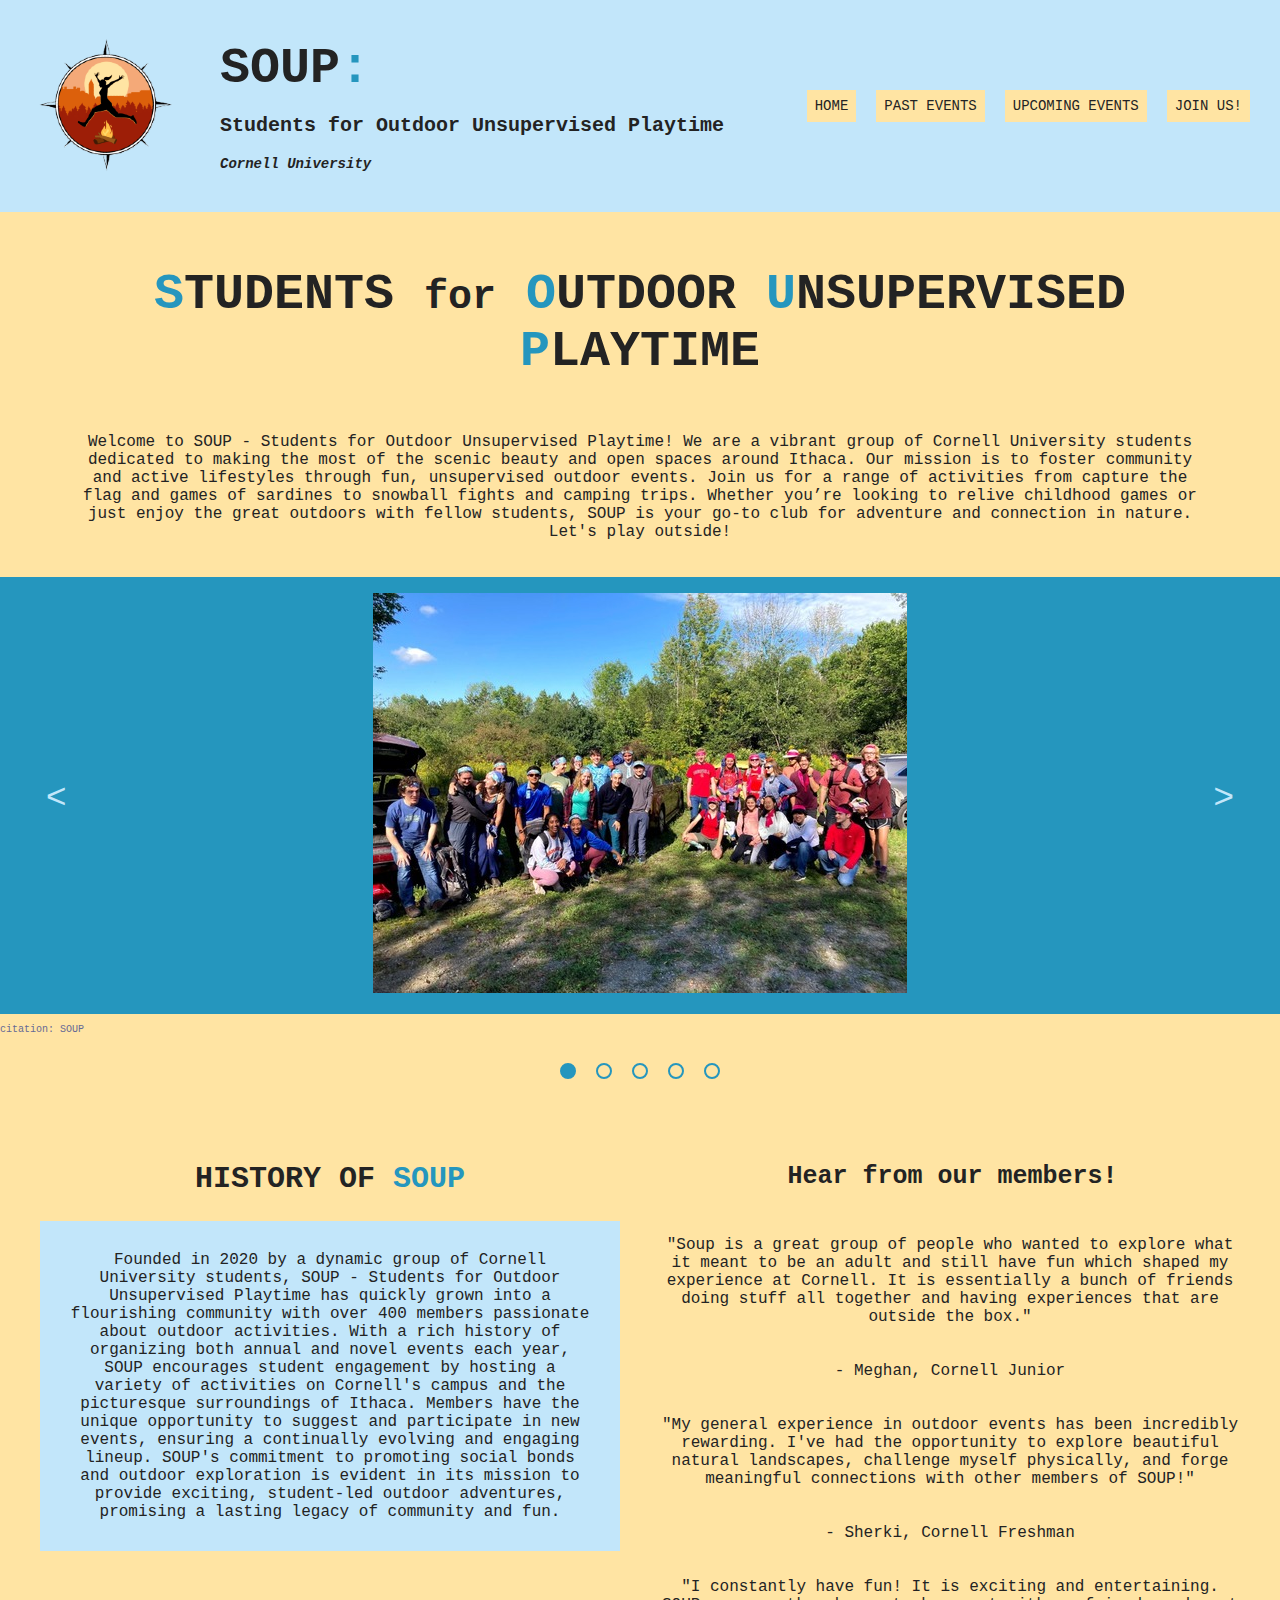
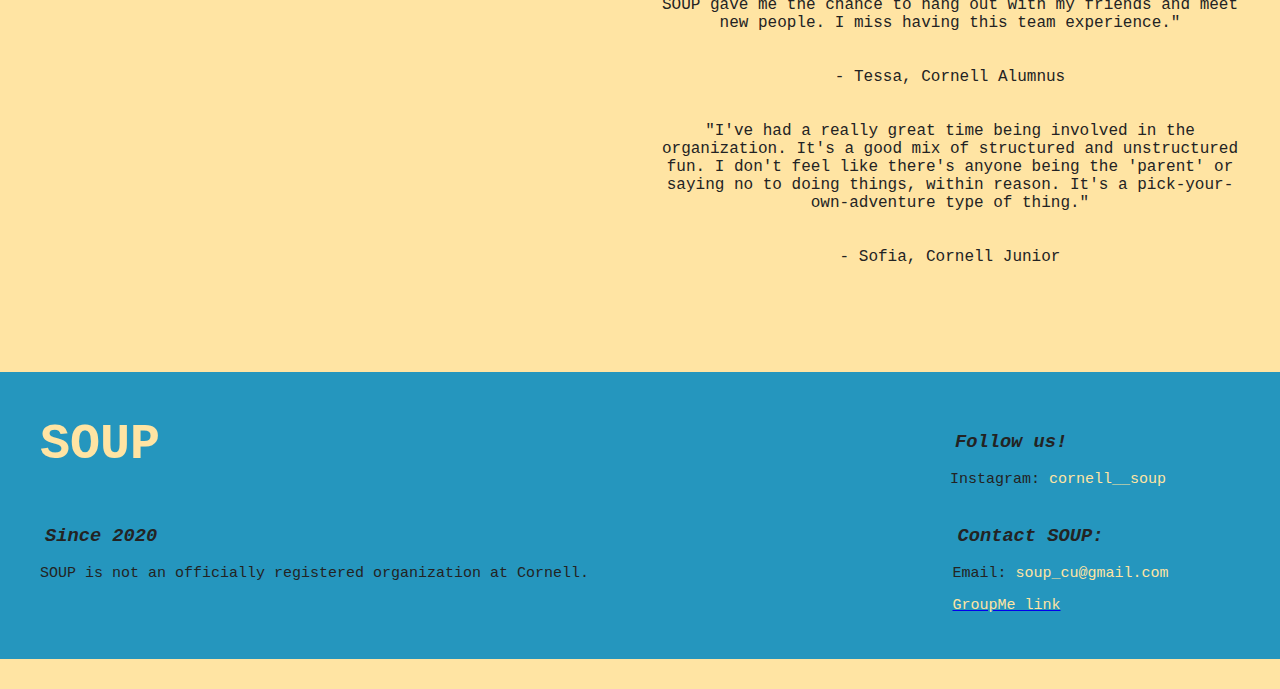
<file: index.html>
<!DOCTYPE html>
<html lang="en">

<head>
    <meta charset="UTF-8">
    <title> Home - SOUP </title>
    <link rel="stylesheet" type="text/css" href="styles/site.css">
</head>

<body>
    <header>
        <div class = "header">
            <div class = "logo-title">
                <picture class = "logo">
                    <!-- Source: client provided -->
                    <img src="images/logo-transparent.png" alt= "">
                </picture>

                <div class= "title">
                    <h1> SOUP<span class = "bold">:</span> </h1>
                    <h2> Students for Outdoor Unsupervised Playtime </h2>
                    <h4> Cornell University </h4>
                </div>
            </div>

            <div class = "hamburger-all">
                <!-- Source: https://www.toptal.com/designers/htmlarrows/symbols/ -->
                <button id = "hamburger" class = "hamburger-button"> &#9776;
                </button>
            </div>

            <nav id = "menu">
                <div class = "nav-buttons">
                    <a href = "index.html"> Home </a>
                    <a href = "past-events.html"> Past Events </a>
                    <a href = "upcoming-events.html"> Upcoming Events </a>
                    <a href = "join-us.html"> Join Us! </a>
                </div>
            </nav>
        </div>

        <div class = "drop-down" id = "drop-down">
            <ul>
                <li> <a href = "index.html"> Home </a> </li>
                <li> <a href = "past-events.html"> Past Events </a> </li>
                <li> <a href = "upcoming-events.html"> Upcoming Events </a> </li>
                <li> <a href = "join-us.html"> Join Us! </a> </li>
            </ul>
        </div>

    </header>

    <main>
        <div class = "welcome">
            <h1> <span class = "bold">S</span>tudents <span class = "lower">for</span> <span class = "bold">O</span>utdoor <span class = "bold">U</span>nsupervised <span class = "bold">P</span>laytime </h1>
        </div>

        <p class = "intro-blurb"> Welcome to SOUP - Students for Outdoor Unsupervised Playtime! We are a vibrant group of Cornell University students dedicated to making the most of the scenic beauty and open spaces around Ithaca. Our mission is to foster community and active lifestyles through fun, unsupervised outdoor events. Join us for a range of activities from capture the flag and games of sardines to snowball fights and camping trips. Whether you’re looking to relive childhood games or just enjoy the great outdoors with fellow students, SOUP is your go-to club for adventure and connection in nature. Let's play outside! <p>

        <div class = "carousel">

            <div class = "prev">
                <button id = "button-l" class = "button-l "> &lt; </button>
            </div>

            <div class = "slides" id = "slides">
                <div class = "slide" id = "s1">
                    <figure>
                        <!-- Source: client provided -->
                        <img src="images/ctf4.jpg" alt= " ADD ">
                    </figure>
                </div>

                <div class = "slide" id = "s2">
                    <figure>
                        <!-- Source: client provided -->
                        <img src="images/ctf5.jpg" alt= " ADD ">
                    </figure>
                </div>

                <div class = "slide" id = "s3">
                    <figure>
                        <!-- Source: client provided -->
                        <img src="images/camping1.jpg" alt= " ADD ">
                    </figure>
                </div>

                <div class = "slide" id = "s4">
                    <figure>
                        <!-- Source: client provided -->
                        <img src="images/snow1.jpg" alt= " ADD ">
                    </figure>
                </div>

                <div class = "slide" id = "s5">
                    <figure>
                        <!-- Source: client provided -->
                        <img src="images/leaf-pile6.jpg" alt= " ADD ">
                    </figure>
                </div>
            </div>

            <div class = "next">
                <button id = "button-r" class = "button-r"> > </button>
            </div>

        </div>

        <p class="citation">citation: SOUP</p>

        <div class = "dots">
            <button class = "dot-button" id = "d1">  </button>
            <button class = "dot-button" id = "d2">  </button>
            <button class = "dot-button" id = "d3">  </button>
            <button class = "dot-button" id = "d4"> </button>
            <button class = "dot-button" id = "d5">  </button>
        </div>

        <div class = "hist-quotes">
            <div class = "history">
                <h2> HISTORY OF <span class = "bold">SOUP</span> </h2>

                <p>Founded in 2020 by a dynamic group of Cornell University students, SOUP - Students for Outdoor Unsupervised Playtime has quickly grown into a flourishing community with over 400 members passionate about outdoor activities. With a rich history of organizing both annual and novel events each year, SOUP encourages student engagement by hosting a variety of activities on Cornell's campus and the picturesque surroundings of Ithaca. Members have the unique opportunity to suggest and participate in new events, ensuring a continually evolving and engaging lineup. SOUP's commitment to promoting social bonds and outdoor exploration is evident in its mission to provide exciting, student-led outdoor adventures, promising a lasting legacy of community and fun.</p>
            </div>

            <div class = "quotes">
                <h3> Hear from our members! </h3>
                <p> "Soup is a great group of people who wanted to explore what it meant to be an adult and still have fun which shaped my experience at Cornell. It is essentially a bunch of friends doing stuff all together and having experiences that are outside the box."</p>
                <p> - Meghan, Cornell Junior </p>

                <p> "My general experience in outdoor events has been incredibly rewarding. I've had the opportunity to explore beautiful natural landscapes, challenge myself physically, and forge meaningful connections with other members of SOUP!"</p>
                <p> - Sherki, Cornell Freshman</p>

                <p> "I constantly have fun! It is exciting and entertaining. SOUP  gave me the chance to hang out with my friends and meet new people. I miss having this team experience."</p>
                <P> - Tessa, Cornell Alumnus </p>

                <p> "I've had a really great time being involved in the organization. It's a good mix of structured and unstructured fun. I don't feel like there's anyone being the 'parent' or saying no to doing things, within reason. It's a pick-your-own-adventure type of thing."</P>
                    <P> - Sofia, Cornell Junior </p>
            </div>
        </div>
    </main>


    <footer>
        <div class = "footer-flex">
            <div class = "footer-title">
                <h1> SOUP </h1>
            </div>

            <div class = "footer-contact">
                <h3> Follow us! </h3>
                <p> Instagram: <span class = "insta"> cornell__soup </Span> </p>
            </div>
        </div>

        <div class = "footer-text">
            <div class = "since">
                <h3> Since 2020</h3>

                <p> SOUP is not an officially registered organization at Cornell.</p>
            </div>

            <div class = "contact">
                <h3> Contact SOUP: </h3>
                <p> Email: <span class = "insta">soup_cu@gmail.com</Span> </p>
                <p> <a href="https://web.groupme.com/join_group/76748584/IpJpxdYO"> <span class = "insta"> GroupMe link </span> </a> </p>
            </div>
        </div>

    </footer>

    <script src="scripts/jquery-3.7.1.js"></script>
    <script src="scripts/carousel.js"></script>
    <script src="scripts/hamburger.js"></script>

</body>
</file>
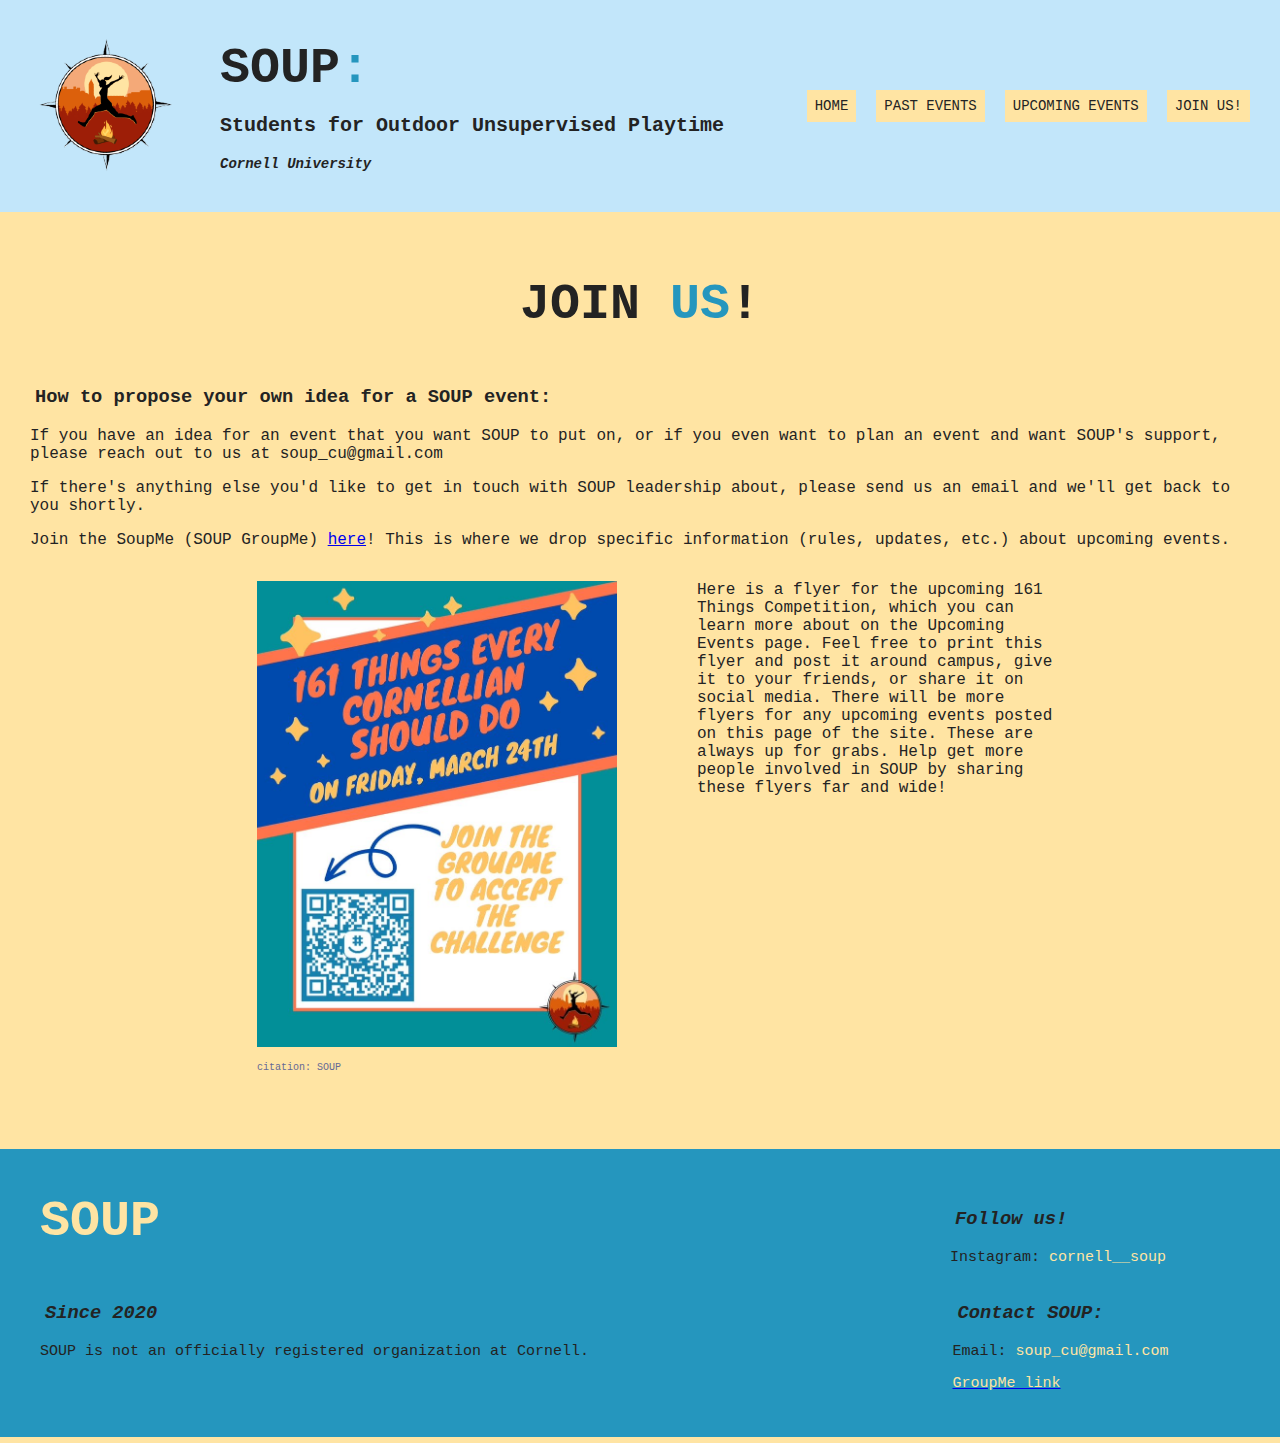
<file: join-us.html>
<!DOCTYPE html>
<html lang="en">

<head>
    <meta charset="UTF-8">
    <title> Join Us! - SOUP </title>
    <link rel="stylesheet" type="text/css" href="styles/site.css">
</head>

<body>
    <header>
        <div class = "header">
            <div class = "logo-title">
                <picture class = "logo">
                    <!-- Source: client provided -->
                    <img src="images/logo-transparent.png" alt= "">
                </picture>

                <div class= "title">
                    <h1> SOUP<span class = "bold">:</span> </h1>
                    <h2> Students for Outdoor Unsupervised Playtime </h2>
                    <h4> Cornell University </h4>
                </div>
            </div>

            <div class = "hamburger-all">
                <!-- Source: https://www.toptal.com/designers/htmlarrows/symbols/ -->
                <button id = "hamburger" class = "hamburger-button"> &#9776;
                </button>
            </div>

            <nav id = "menu">
                <div class = "nav-buttons">
                    <a href = "index.html"> Home </a>
                    <a href = "past-events.html"> Past Events </a>
                    <a href = "upcoming-events.html"> Upcoming Events </a>
                    <a href = "join-us.html"> Join Us! </a>
                </div>
            </nav>
        </div>

        <div class = "drop-down" id = "drop-down">
            <ul>
                <li> <a href = "index.html"> Home </a> </li>
                <li> <a href = "past-events.html"> Past Events </a> </li>
                <li> <a href = "upcoming-events.html"> Upcoming Events </a> </li>
                <li> <a href = "join-us.html"> Join Us! </a> </li>
            </ul>
        </div>

    </header>

    <main class = "join-us-all">
        <div class="join-us-title">
            <h1>Join <span class = "bold">Us</span>!</h1>
        </div>

        <div class="propose-idea">
            <h3>How to propose your own idea for a SOUP event: </h3>

            <p>If you have an idea for an event that you want SOUP to put on, or if you even want to plan an event and want SOUP's support, please reach out to us at <span id='email'>soup_cu@gmail.com</span></p>
            <p>If there's anything else you'd like to get in touch with SOUP leadership about, please send us an email and we'll get back to you shortly.</p>
        </div>

    <p>Join the SoupMe (SOUP GroupMe) <a href="https://web.groupme.com/join_group/76748584/IpJpxdYO">here</a>!  This is where we drop specific information (rules, updates, etc.) about upcoming events.</p>


        <div class="flyer">
            <figure>
                <img src="images/161-things-flyer.jpg" alt="A flyer announcing information about the 161 Things Competition">
                <p class="citation">citation: SOUP</p>
            </figure>

            <p>Here is a flyer for the upcoming 161 Things Competition, which you can learn more about on the Upcoming Events page.  Feel free to print this flyer and post it around campus, give it to your friends, or share it on social media.  There will be more flyers for any upcoming events posted on this page of the site.  These are always up for grabs.  Help get more people involved in SOUP by sharing these flyers far and wide!</p>
        </div>
    </main>

    <footer>
        <div class = "footer-flex">
            <div class = "footer-title">
                <h1> SOUP </h1>
            </div>

            <div class = "footer-contact">
                <h3> Follow us! </h3>
                <p> Instagram: <span class = "insta"> cornell__soup </Span> </p>
            </div>
        </div>

        <div class = "footer-text">
            <div class = "since">
                <h3> Since 2020</h3>

                <p> SOUP is not an officially registered organization at Cornell.</p>
            </div>

            <div class = "contact">
                <h3> Contact SOUP: </h3>
                <p> Email: <span class = "insta">soup_cu@gmail.com</Span> </p>
                <p> <a href="https://web.groupme.com/join_group/76748584/IpJpxdYO"> <span class = "insta"> GroupMe link </span> </a> </p>
            </div>
        </div>

    </footer>

    <script src="scripts/jquery-3.7.1.js"></script>
    <script src="scripts/hamburger.js"></script>

</body>
</html>
</file>
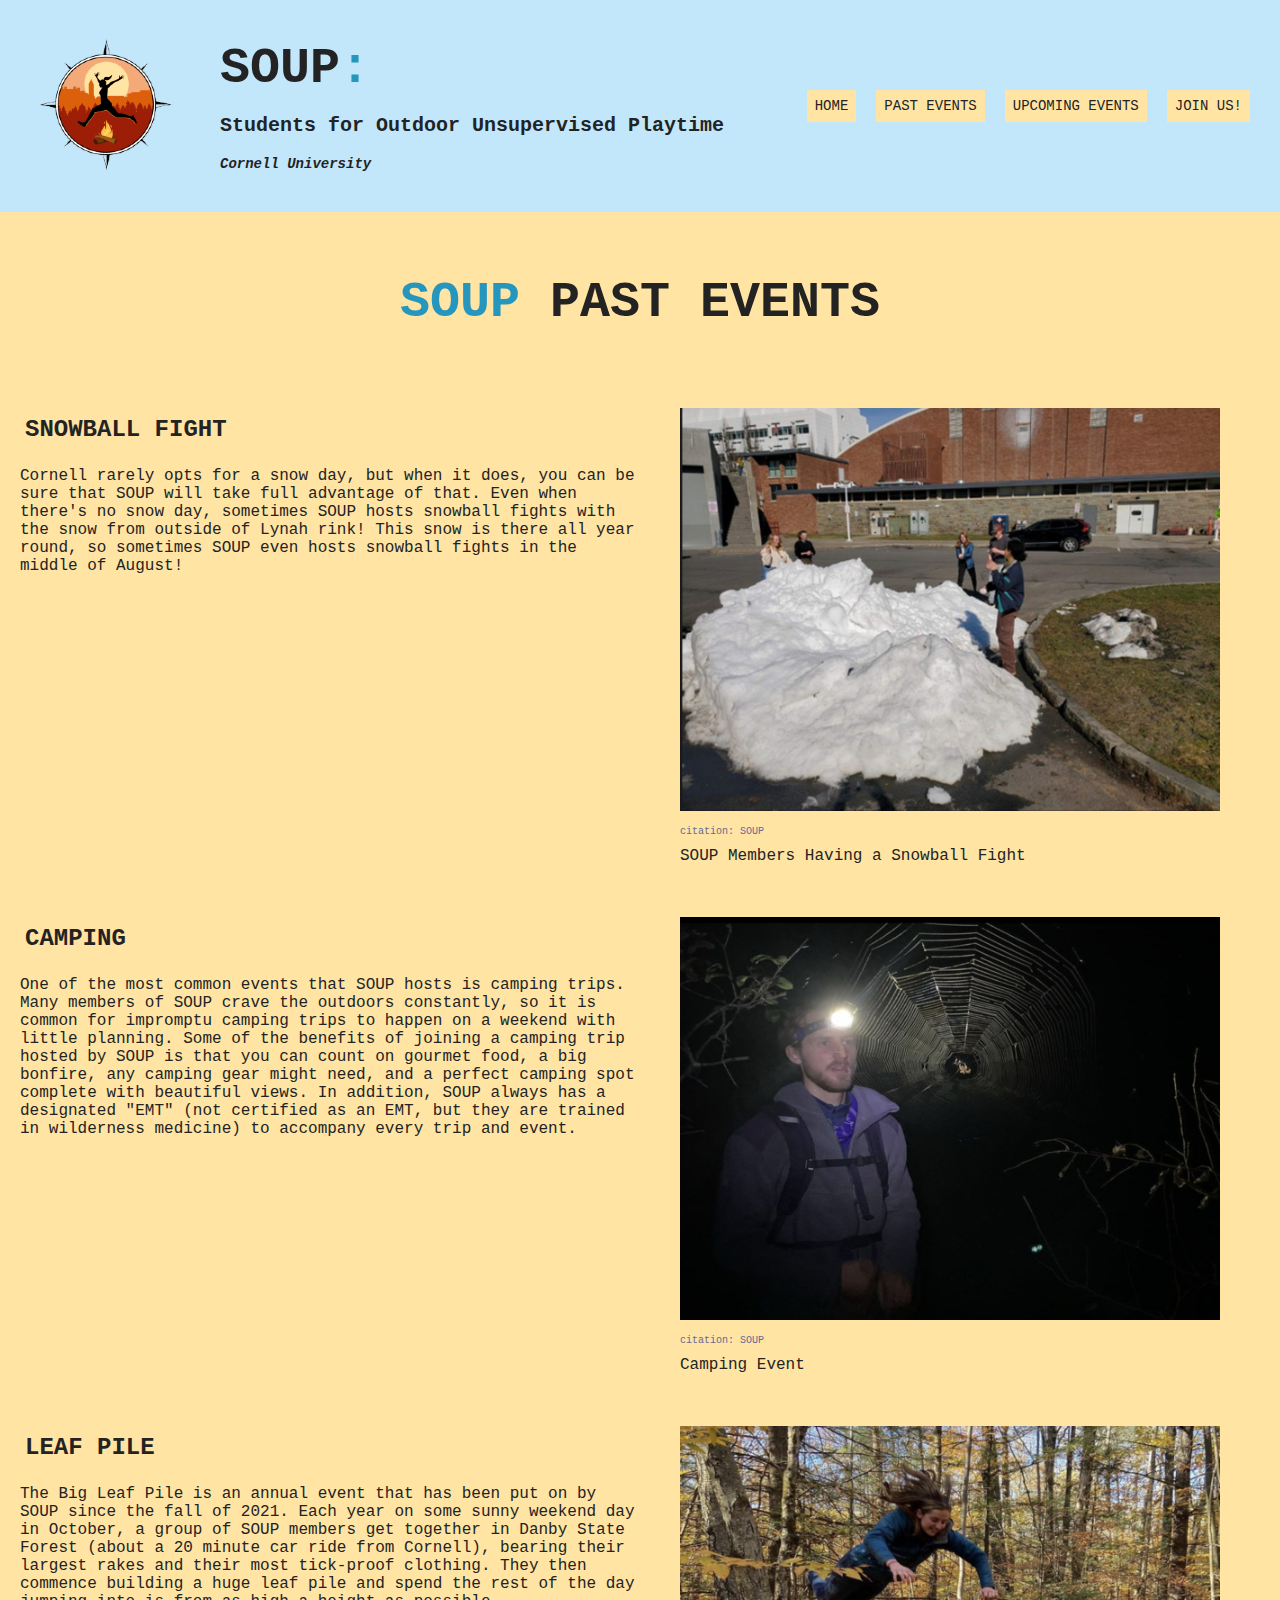
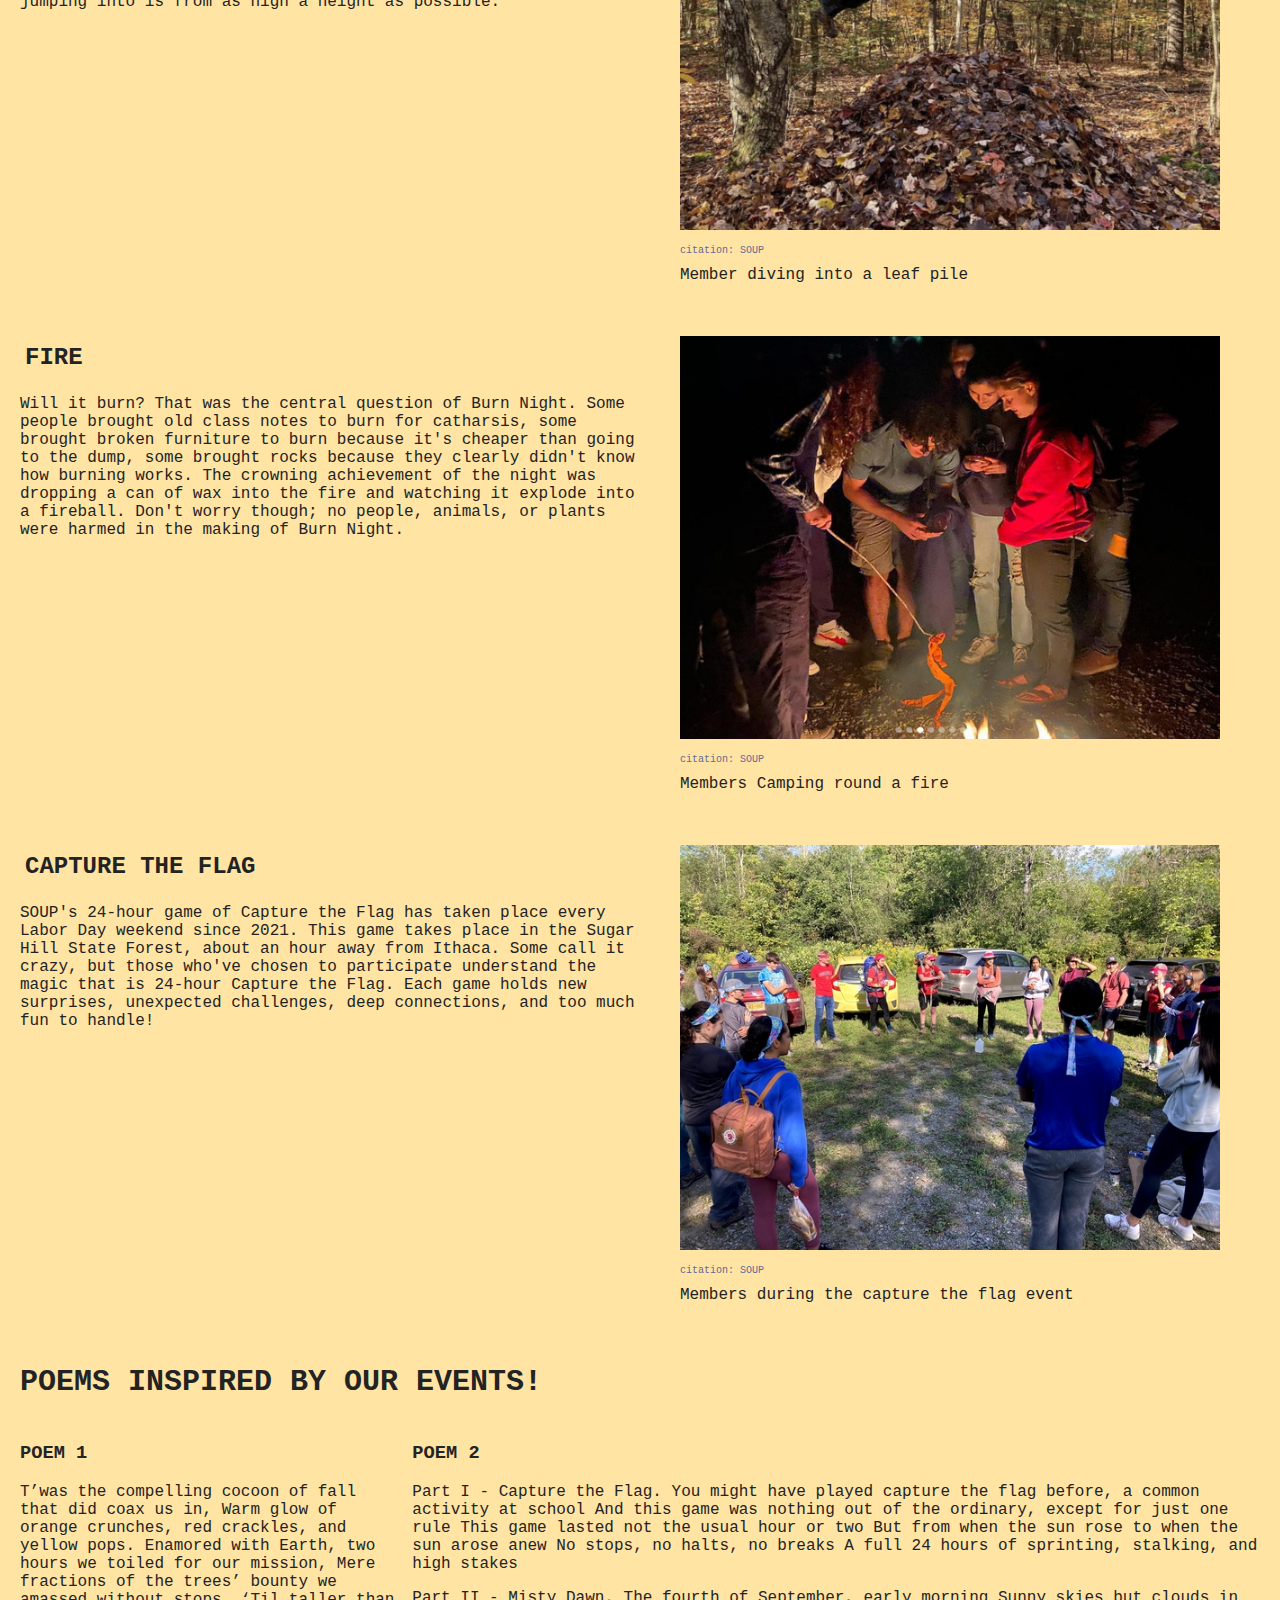
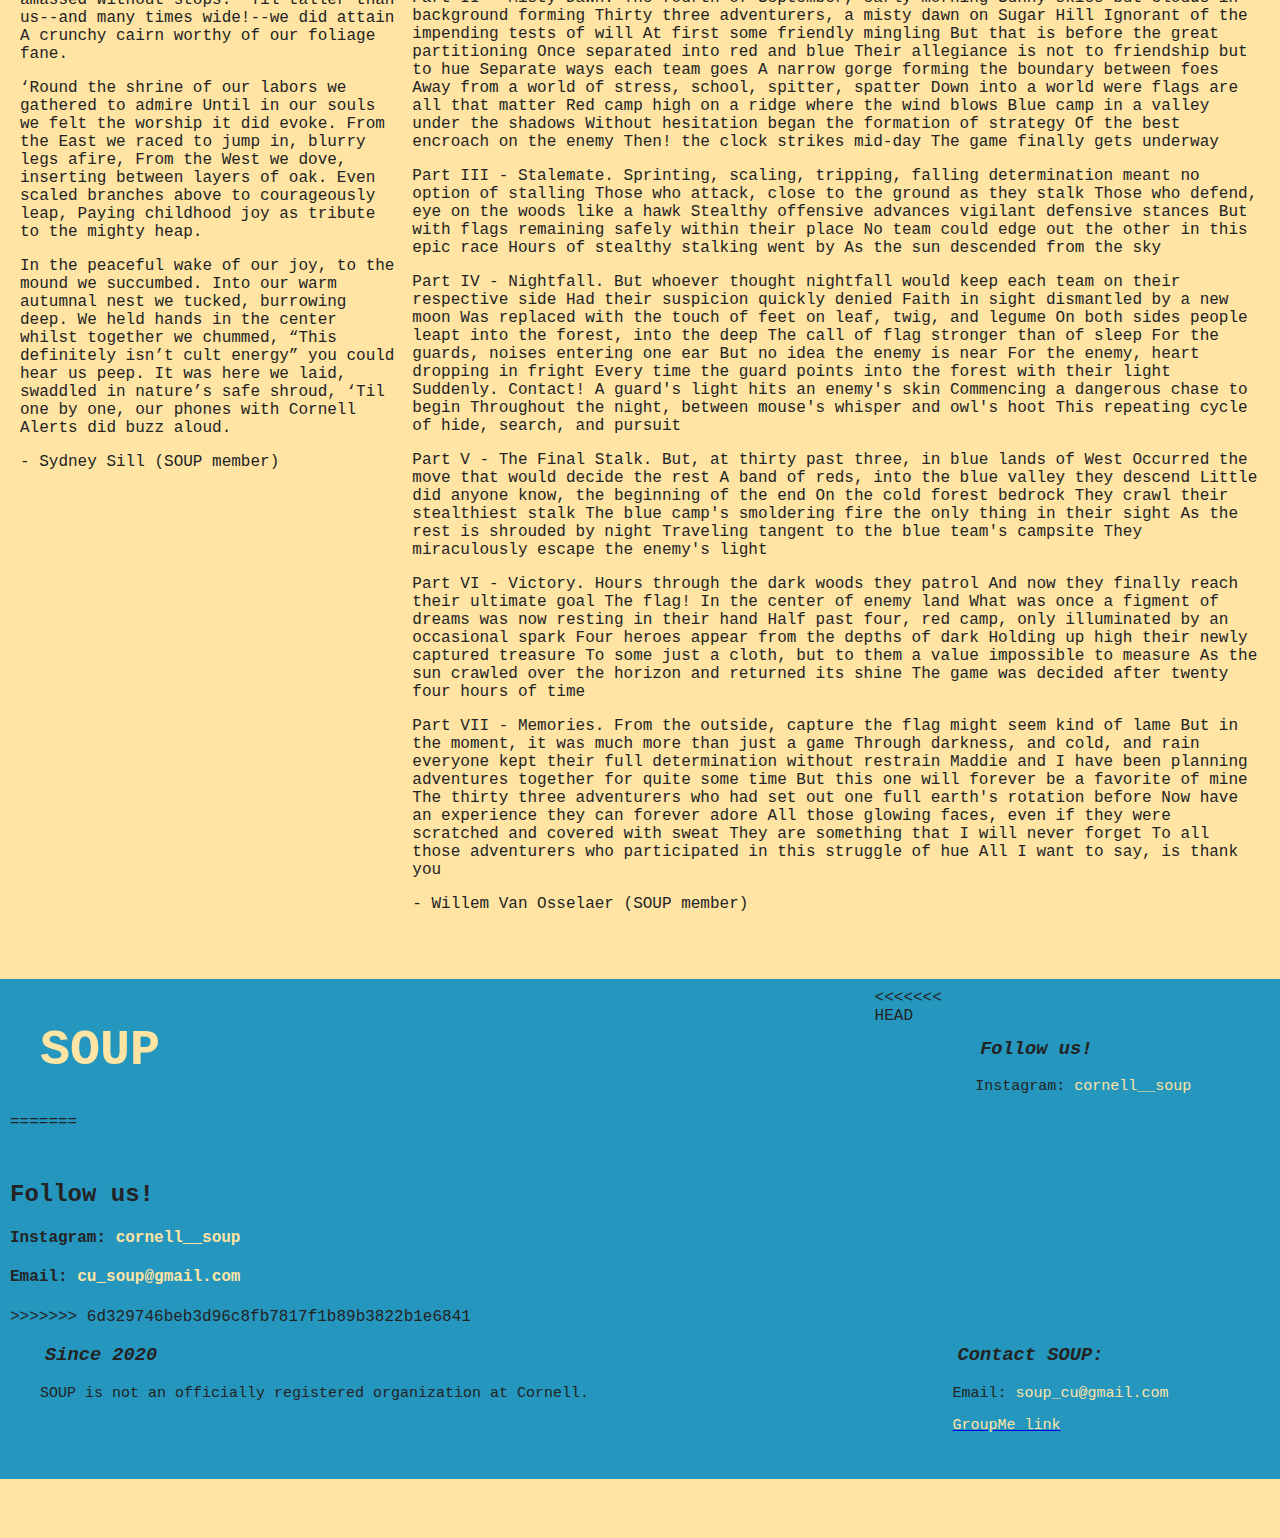
<file: past-events.html>
<!DOCTYPE html>
<html lang="en">

<head>
  <meta charset="UTF-8">
  <title>Past Events - SOUP</title>

  <link rel="stylesheet" type="text/css" href="styles/site.css">
</head>

<body>
  <header>
    <div class = "header">
        <div class = "logo-title">
            <picture class = "logo">
                <!-- Source: client provided -->
                <img src="images/logo-transparent.png" alt= "">
            </picture>

            <div class= "title">
                <h1> SOUP<span class = "bold">:</span> </h1>
                <h2> Students for Outdoor Unsupervised Playtime </h2>
                <h4> Cornell University </h4>
            </div>
        </div>

        <div class = "hamburger-all">
            <!-- Source: https://www.toptal.com/designers/htmlarrows/symbols/ -->
            <button id = "hamburger" class = "hamburger-button"> &#9776;
            </button>
        </div>

        <nav id = "menu">
            <div class = "nav-buttons">
                <a href = "index.html"> Home </a>
                <a href = "past-events.html"> Past Events </a>
                <a href = "upcoming-events.html"> Upcoming Events </a>
                <a href = "join-us.html"> Join Us! </a>
            </div>
        </nav>
    </div>

    <div class = "drop-down" id = "drop-down">
        <ul>
            <li> <a href = "index.html"> Home </a> </li>
            <li> <a href = "past-events.html"> Past Events </a> </li>
            <li> <a href = "upcoming-events.html"> Upcoming Events </a> </li>
            <li> <a href = "join-us.html"> Join Us! </a> </li>
        </ul>
    </div>

  </header>

  <main class = "past-events-all">
    <h2 class = "past-events-title"> <span class = "bold">SOUP</span> PAST EVENTS</h2>

    <div class='past-events'>
      <div class = "snowball">
        <h3>SNOWBALL FIGHT</h3>

        <p>
          Cornell rarely opts for a snow day, but when it does, you can be sure that SOUP will take full advantage of that.  Even when there's no snow day, sometimes SOUP hosts snowball fights with the snow from outside of Lynah rink!  This snow is there all year round, so sometimes SOUP even hosts snowball fights in the middle of August!

        <p>
      </div>

      <div class = "snowball-img">
        <figure> <img src="images/snowball-fight12.jpg" alt="Snowball fight">
          <p class="citation">citation: SOUP</p>
          <figcaption>SOUP Members Having a Snowball Fight</figcaption>
        </figure>
      </div>
    </div>


    <div class='past-events'>
      <div class = "camping">
        <h3>CAMPING</h3>
        <p> One of the most common events that SOUP hosts is camping trips.  Many members of SOUP crave the outdoors constantly, so it is common for impromptu camping trips to happen on a weekend with little planning.  Some of the benefits of joining a camping trip hosted by SOUP is that you can count on gourmet food, a big bonfire, any camping gear might need, and a perfect camping spot complete with beautiful views.  In addition, SOUP always has a designated "EMT" (not certified as an EMT, but they are trained in wilderness medicine) to accompany every trip and event.
        </p>
      </div>
      <div class = "camping-img">
        <figure> <img src="images/camping2-tt.jpg" alt="Camping">
          <p class="citation">citation: SOUP</p>
          <figcaption>Camping Event</figcaption>
        </figure>
      </div>
    </div>




    <div class='past-events'>
      <div class = "leaf">
        <h3>LEAF PILE</h3>

        <p>
          The Big Leaf Pile is an annual event that has been put on by SOUP since the fall of 2021.  Each year on some sunny weekend day in October, a group of SOUP members get together in Danby State Forest (about a 20 minute car ride from Cornell), bearing their largest rakes and their most tick-proof clothing.  They then commence building a huge leaf pile and spend the rest of the day jumping into is from as high a height as possible.
        </p>
      </div>

      <div class = "leaf-img">
        <figure> <img src="images/leaf-pile3-tt.jpg" alt="leaf pile">
          <p class="citation">citation: SOUP</p>
          <figcaption>Member diving into a leaf pile</figcaption>
        </figure>
      </div>
    </div>

    <div class='past-events'>
      <div class = "fire">
        <h3>FIRE</h3>
        <p>
          Will it burn?  That was the central question of Burn Night.  Some people brought old class notes to burn for catharsis, some brought broken furniture to burn because it's cheaper than going to the dump, some brought rocks because they clearly didn't know how burning works.  The crowning achievement of the night was dropping a can of wax into the fire and watching it explode into a fireball.  Don't worry though; no people, animals, or plants were harmed in the making of Burn Night.
        </p>
      </div>
      <div class = "fire-img">
        <figure> <img src="images/fire2-tt.jpg" alt="fire">
          <p class="citation">citation: SOUP</p>
          <figcaption>Members Camping round a fire</figcaption>
        </figure>
      </div>
    </div>




    <div class='past-events'>
      <div class = "capture">
        <h3>CAPTURE THE FLAG</h3>
        <p>
          SOUP's 24-hour game of Capture the Flag has taken place every Labor Day weekend since 2021.  This game takes place in the Sugar Hill State Forest, about an hour away from Ithaca.  Some call it crazy, but those who've chosen to participate understand the magic that is 24-hour Capture the Flag.  Each game holds new surprises, unexpected challenges, deep connections, and too much fun to handle!
        </p>
      </div>

      <div class = "capture-img">
        <figure> <img src="images/ctf6-tt.jpg" alt="capture the flag">
          <p class="citation">citation: SOUP</p>
          <figcaption>Members during the capture the flag event</figcaption>
        </figure>
      </div>
    </div>

    <h2 class = "poems-title"> POEMS INSPIRED BY OUR EVENTS!</h2>

    <div class='poems'>
      <div class = "poem1">
        <h3>POEM 1</h3>
        <p> T’was the compelling cocoon of fall that did coax us in,
        Warm glow of orange crunches, red crackles, and yellow pops.
        Enamored with Earth, two hours we toiled for our mission,
        Mere fractions of the trees’ bounty we amassed without stops.
        ‘Til taller than us--and many times wide!--we did attain
        A crunchy cairn worthy of our foliage fane.</p>


        <p>‘Round the shrine of our labors we gathered to admire
        Until in our souls we felt the worship it did evoke.
        From the East we raced to jump in, blurry legs afire,
        From the West we dove, inserting between layers of oak.
        Even scaled branches above to courageously leap,
        Paying childhood joy as tribute to the mighty heap.</p>


        <p>In the peaceful wake of our joy, to the mound we succumbed.
        Into our warm autumnal nest we tucked, burrowing deep.
        We held hands in the center whilst together we chummed,
        “This definitely isn’t cult energy” you could hear us peep.
        It was here we laid, swaddled in nature’s safe shroud,
        ‘Til one by one, our phones with Cornell Alerts did buzz aloud.</p>


        <p>- Sydney Sill (SOUP member) </p>
      </div>

      <div class = "poem2">
        <h3>POEM 2</h3>

        <p>Part I - Capture the Flag.
        You might have played capture the flag before, a common activity at school
        And this game was nothing out of the ordinary, except for just one rule
        This game lasted not the usual hour or two
        But from when the sun rose to when the sun arose anew
        No stops, no halts, no breaks
        A full 24 hours of sprinting, stalking, and high stakes</p>


        <p>Part II - Misty Dawn.
        The fourth of September, early morning
        Sunny skies but clouds in background forming
        Thirty three adventurers, a misty dawn on Sugar Hill
        Ignorant of the impending tests of will
        At first some friendly mingling
        But that is before the great partitioning
        Once separated into red and blue
        Their allegiance is not to friendship but to hue
        Separate ways each team goes
        A narrow gorge forming the boundary between foes
        Away from a world of stress, school, spitter, spatter
        Down into a world were flags are all that matter
        Red camp high on a ridge where the wind blows
        Blue camp in a valley under the shadows
        Without hesitation began the formation of strategy
        Of the best encroach on the enemy
        Then! the clock strikes mid-day
        The game finally gets underway </p>


        <p> Part III - Stalemate.
        Sprinting, scaling, tripping, falling
        determination meant no option of stalling
        Those who attack, close to the ground as they stalk
        Those who defend, eye on the woods like a hawk
        Stealthy offensive advances
        vigilant defensive stances
        But with flags remaining safely within their place
        No team could edge out the other in this epic race
        Hours of stealthy stalking went by
        As the sun descended from the sky</p>


        <p> Part IV - Nightfall.
        But whoever thought nightfall would keep each team on their respective side
        Had their suspicion quickly denied
        Faith in sight dismantled by a new moon
        Was replaced with the touch of feet on leaf, twig, and legume
        On both sides people leapt into the forest, into the deep
        The call of flag stronger than of sleep
        For the guards, noises entering one ear
        But no idea the enemy is near
        For the enemy, heart dropping in fright
        Every time the guard points into the forest with their light
        Suddenly. Contact! A guard's light hits an enemy's skin
        Commencing a dangerous chase to begin
        Throughout the night, between mouse's whisper and owl's hoot
        This repeating cycle of hide, search, and pursuit </p>


        <p> Part V - The Final Stalk.
        But, at thirty past three, in blue lands of West
        Occurred the move that would decide the rest
        A band of reds, into the blue valley they descend
        Little did anyone know, the beginning of the end
        On the cold forest bedrock
        They crawl their stealthiest stalk
        The blue camp's smoldering fire the only thing in their sight
        As the rest is shrouded by night
        Traveling tangent to the blue team's campsite
        They miraculously escape the enemy's light</p>


        <p>Part VI - Victory.
        Hours through the dark woods they patrol
        And now they finally reach their ultimate goal
        The flag! In the center of enemy land
        What was once a figment of dreams was now resting in their hand
        Half past four, red camp, only illuminated by an occasional spark
        Four heroes appear from the depths of dark
        Holding up high their newly captured treasure
        To some just a cloth, but to them a value impossible to measure
        As the sun crawled over the horizon and returned its shine
        The game was decided after twenty four hours of time </p>


        <p> Part VII - Memories.
        From the outside, capture the flag might seem kind of lame
        But in the moment, it was much more than just a game
        Through darkness, and cold, and rain
        everyone kept their full determination without restrain
        Maddie and I have been planning adventures together for quite some time
        But this one will forever be a favorite of mine
        The thirty three adventurers who had set out one full earth's rotation before
        Now have an experience they can forever adore
        All those glowing faces, even if they were scratched and covered with sweat
        They are something that I will never forget
        To all those adventurers who participated in this struggle of hue
        All I want to say, is thank you </p>


        <p>- Willem Van Osselaer (SOUP member)</p>
      </div>
    </div>

  </main>

  <footer>
    <div class = "footer-flex">
        <div class = "footer-title">
            <h1> SOUP </h1>
        </div>

<<<<<<< HEAD
        <div class = "footer-contact">
            <h3> Follow us! </h3>
            <p> Instagram: <span class = "insta"> cornell__soup </Span> </p>
        </div>
    </div>
=======
          <div class = "footer-contact">
              <h2> Follow us! </h2>
              <h4> Instagram: <span class = "insta"> cornell__soup </span> </h4>
              <h4> Email: <span class="insta"> cu_soup@gmail.com</span> </h4>
          </div>
      </div>
>>>>>>> 6d329746beb3d96c8fb7817f1b89b3822b1e6841

    <div class = "footer-text">
        <div class = "since">
            <h3> Since 2020</h3>

            <p> SOUP is not an officially registered organization at Cornell.</p>
        </div>

        <div class = "contact">
            <h3> Contact SOUP: </h3>
            <p> Email: <span class = "insta">soup_cu@gmail.com</Span> </p>
            <p> <a href="https://web.groupme.com/join_group/76748584/IpJpxdYO"> <span class = "insta"> GroupMe link </span> </a> </p>
        </div>
    </div>

  </footer>

    <script src="scripts/jquery-3.7.1.js"></script>
    <script src="scripts/hamburger.js"></script>
</body>
</html>
</file>
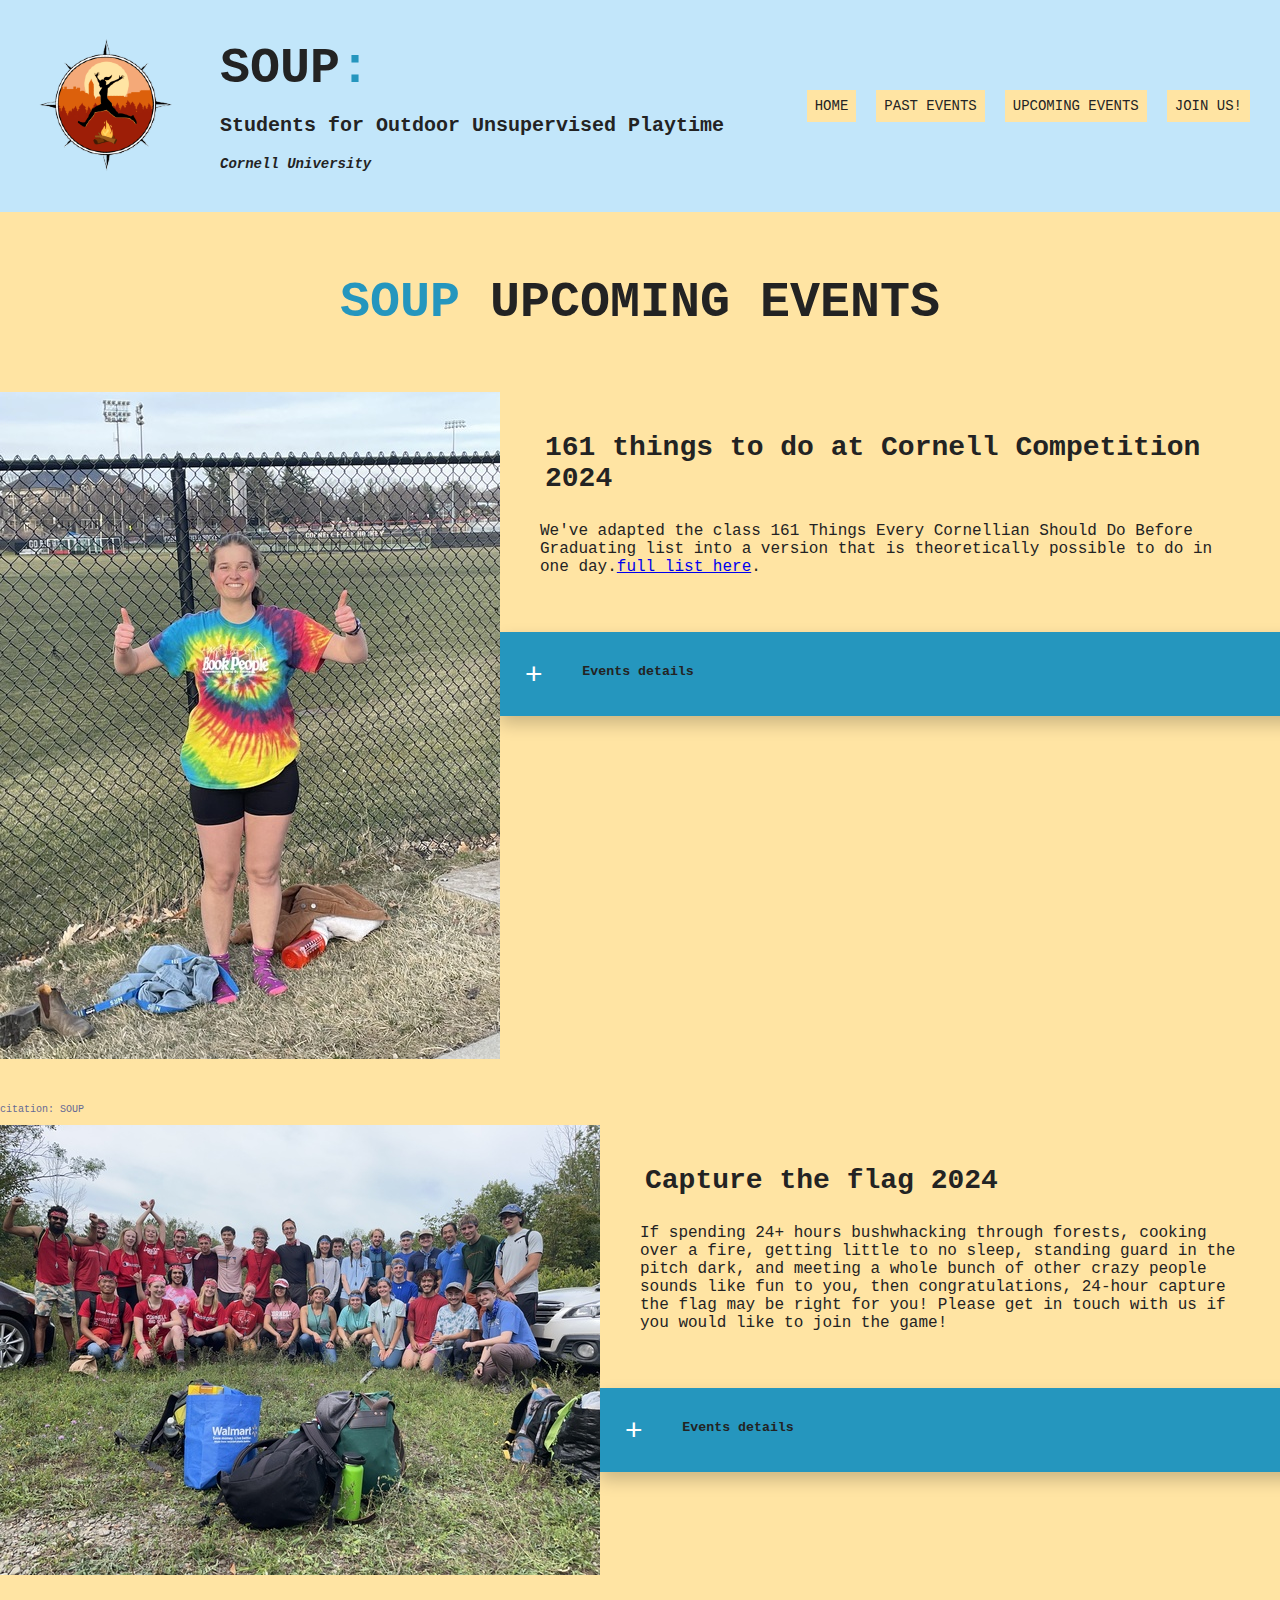
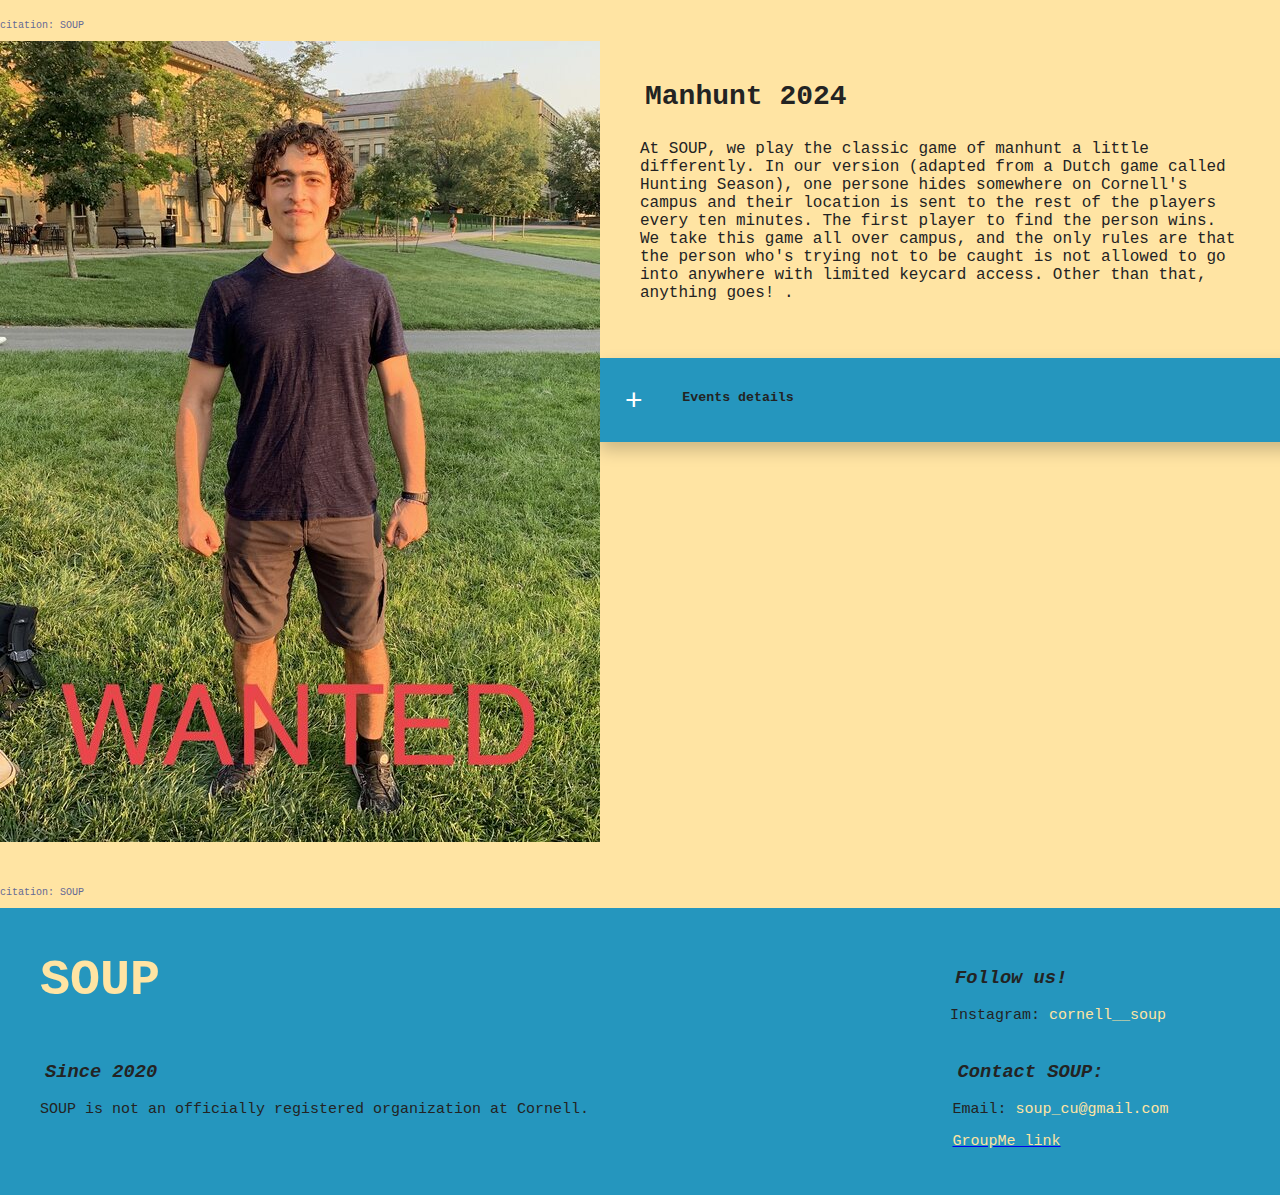
<file: upcoming-events.html>
<!DOCTYPE html>
<html lang="en">

<head>
  <meta charset="UTF-8">
  <title>SOUP - Upcoming Events</title>
  <link rel="stylesheet" type="text/css" href="styles/site.css">
  <meta name="viewport" content="width=device-width,initial-scale=1">
</head>

<body>
    <header>
        <div class = "header">
            <div class = "logo-title">
                <picture class = "logo">
                    <!-- Source: client provided -->
                    <img src="images/logo-transparent.png" alt= "">
                </picture>

                <div class= "title">
                    <h1> SOUP<span class = "bold">:</span> </h1>
                    <h2> Students for Outdoor Unsupervised Playtime </h2>
                    <h4> Cornell University </h4>
                </div>
            </div>

            <div class = "hamburger-all">
                <!-- Source: https://www.toptal.com/designers/htmlarrows/symbols/ -->
                <button id = "hamburger" class = "hamburger-button"> &#9776;
                </button>
            </div>

            <nav id = "menu">
                <div class = "nav-buttons">
                    <a href = "index.html"> Home </a>
                    <a href = "past-events.html"> Past Events </a>
                    <a href = "upcoming-events.html"> Upcoming Events </a>
                    <a href = "join-us.html"> Join Us! </a>
                </div>
            </nav>
        </div>

        <div class = "drop-down" id = "drop-down">
            <ul>
                <li> <a href = "index.html"> Home </a> </li>
                <li> <a href = "past-events.html"> Past Events </a> </li>
                <li> <a href = "upcoming-events.html"> Upcoming Events </a> </li>
                <li> <a href = "join-us.html"> Join Us! </a> </li>
            </ul>
        </div>

    </header>


    <main>
    <div class = "content">
        <h2> <span class = "bold"> SOUP </span> Upcoming Events</h2>

        <div class="flexing-things">
            <div class = "picture">
                <picture>
                    <img class="image" src="design-plan/SOUP-provided-content/161-things2.jpg" alt="161things to do at cornell photo">
                    <!-- Source: https://design-plan/SOUP-provided-content/161-things2.jpg.jpg-->
                </picture>
            </div>

            <div class="paragraph-section">
                <div class = "paragraph">
                    <h3> 161 things to do at Cornell Competition 2024 </h3>

                    <p> We've adapted the class 161 Things Every Cornellian Should Do Before Graduating list into a version that is theoretically possible to do in one day.<a href="https://cornellsun.com161-things-every-cornellian-should-do/"  >full list here</a>.  </p>
                </div>

                <div class="dropdown-bar">
                    <button id= "dropdown-button1" class="dropdown-button">+</button>
                    <button id= "dropdown-minus1" class="dropdown-minus">-</button>
                    <h5> <span class = "bold"> SOUP </span>  Events details</h5>
                </div>

                <div class="dropdown-content" id = "dropdown-content1">
                    <p> On Friday, April 26th, 2024, 30+ teams will compete to see who can do the most things on the list in one day.  If you have any questions, or if you're interested in joining the competition, please reach out to us!</p>
                </div>
            </div>
        </div>
        <p class="citation">citation: SOUP</p>

        <div class = "flexing-things">
            <picture class = "picture">
                    <img class="image" src="design-plan/SOUP-provided-content/ctf3.jpg" alt="capture the flag photo">
                    <!-- Source: https://design-plan/SOUP-provided-content/ctf3.jpg.jpg-->
            </picture>

            <div class="paragraph-section">
                <div class = "paragraph">
                    <h3> Capture the flag 2024</h3>

                    <p> If spending 24+ hours bushwhacking through forests, cooking over a fire, getting little to no sleep, standing guard in the pitch dark, and meeting a whole bunch of other crazy people sounds like fun to you, then congratulations, 24-hour capture the flag may be right for you!  Please get in touch with us if you would like to join the game! </p>
                </div>

                <div class="dropdown-bar">
                    <button id= "dropdown-button2" class="dropdown-button">+</button>
                    <button id= "dropdown-minus2" class="dropdown-minus">-</button>
                    <h5> <span class = "bold"> SOUP </span>  Events details</h5>
                </div>

                <div class="dropdown-content" id = "dropdown-content2">
                    <p>The fourth annual game of 24-hour Capture the Flag will be taking place over Labor Day weekend (August 31st, 2024 - September 1st, 2024).</p>
                </div>

            </div>
        </div>
        <p class="citation">citation: SOUP</p>

        <div class="flexing-things">
            <picture class = "picture">
                <img class="image" src="design-plan/SOUP-provided-content/manhunt2.jpg" alt="manhunt at cornell photo">
                <!-- Source: https://design-plan/SOUP-provided-content/manhunt2.jpg-->
            </picture>


            <div class="paragraph-section">
                <div class = "paragraph">
                    <h3>Manhunt 2024</h3>

                    <p> At SOUP, we play the classic game of manhunt a little differently.  In our version (adapted from a Dutch game called Hunting Season), one persone hides somewhere on Cornell's campus and their location is sent to the rest of the players every ten minutes.  The first player to find the person wins.  We take this game all over campus, and the only rules are that the person who's trying not to be caught is not allowed to go into anywhere with limited keycard access.  Other than that, anything goes! . </p>
                </div>

                <div class="dropdown-bar">
                    <button id= "dropdown-button3" class="dropdown-button">+</button>
                    <button id= "dropdown-minus3" class="dropdown-minus">-</button>
                    <h5> <span class = "bold"> SOUP </span>  Events details</h5>
                </div>

                <div class="dropdown-content" id = "dropdown-content3">
                    <p> If you'd like to play in Spring 2024, please get in touch with us and we'll let you know when the next game is happening!. There will be furthur details communicated in the event flyers</p>
                </div>
            </div>
        </div>
        <p class="citation">citation: SOUP</p>
    </div>
    </main>

    <footer>
        <div class = "footer-flex">
            <div class = "footer-title">
                <h1> SOUP </h1>
            </div>

            <div class = "footer-contact">
                <h3> Follow us! </h3>
                <p> Instagram: <span class = "insta"> cornell__soup </Span> </p>
            </div>
        </div>

        <div class = "footer-text">
            <div class = "since">
                <h3> Since 2020</h3>

                <p> SOUP is not an officially registered organization at Cornell.</p>
            </div>

            <div class = "contact">
                <h3> Contact SOUP: </h3>
                <p> Email: <span class = "insta">soup_cu@gmail.com</Span> </p>
                <p> <a href="https://web.groupme.com/join_group/76748584/IpJpxdYO"> <span class = "insta"> GroupMe link </span> </a> </p>
            </div>
        </div>

    </footer>

    <script src="scripts/jquery-3.7.1.js"></script>
    <script src="scripts/hamburger.js"></script>
    <script src="scripts/dropdown.js"></script>

</body>
</html>
</file>
<file: styles/site.css>
/* Yellow color: #FFE4A3; (background of main section of each page)
Orange color: #DC600B;
Blue color: #2596be; */

body {
    margin: 0;
    background-color: #FFE4A3;
    color: rgb(35, 35, 35);
    font-family: "Monaco", "Consolas", monospace;
}

header {
    background-color: rgb(194, 230, 250);
    margin: 0;
    color: rgb(35, 35, 35);
}

.header {
    display: flex;
    flex-direction: row;
    justify-content: space-between;
}

.logo img {
    margin: 0px 30px 0px 30px;
    height: auto;
}

.logo-title {
    display: flex;
    flex-direction:row;
    align-items: center;
    justify-content: center;
}

.logo-title h1 {
    text-align: left;
    font-size: 50px;
    margin: 0px;
    padding: 0px;
}

.logo-title h2 {
    text-align: left;
    font-size: 20px;
    margin-bottom: 0px;
}

.title {
    display: flex;
    flex-direction: column;
    margin: 0px 0px 0px 10px;
}

.title h4 {
    font-style: italic;
    margin-bottom: 0px;
    font-size: 14px;
}

.nav-buttons {
    display: flex;
    flex-direction: row;
    padding: 80px 20px 80px 40px;
    flex-wrap: wrap;
    align-items: center;
    justify-content: center;
    margin-right: 0px;
    text-transform: uppercase;
}

.nav-buttons a {
    display: block;
    font-size: 14px;
    margin: 10px 10px 10px 10px;
    color:rgb(35, 35, 35);
    background-color: #FFE4A3;
    padding: 8px 8px 8px 8px;
    text-decoration: none;
    text-align: center;
}

.hamburger-all {
    margin: 5px;
}

.hamburger-button {
    background-color: #FFE4A3;;
    padding: 0px;
    width: 40px;
    height: 40px
}

.citation {
    font-size: 10px;
    color: #656995;
}

.section {
    display: flex;
    flex-direction: row;
    background-color: #FFE4A3;
    flex-grow: 1;
    padding: 0px;
    border: 20px;
}

.past-events {
    display: flex;
    flex-direction: row;
    background-color: #FFE4A3;
    justify-content: center;
    align-content: center;
}

.capture {
    width: 50%;
}

.capture-img {
    width: 50%;
}

.fire {
    width: 50%;
}

.fire-img {
    width: 50%;
}

.leaf {
    width: 50%;
}

.leaf-img {
    width: 50%;
}

.camping {
    width: 50%;
}

.camping-img {
    width: 50%;
}

.snowball {
    width: 50%;
}

.snowball-img {
    width: 50%;
}


.flexing-things {
    display: flex;
    flex-direction: row;
    background-color: #FFE4A3;
    justify-content: center;
    align-content: center;
    margin-bottom: 40px;
    width: 100%;
}

.content h2 {
    text-transform: uppercase;
    font-size: 50px;
}

.flexing-things img {
    padding-bottom: 0px;
}

.picture {
    margin-top: auto;
    margin-bottom: auto;
}

.content h2 {
    text-align: center; /* Center the text within the h2 tag */
    padding: 20px;
}

.paragraph-section {
    display: flex;
    flex-direction: column;
    background-color: #FFE4A3;
    flex-grow: 1;
    border: 20px;
    margin-bottom: 20px;
}

.paragraph-section .paragraph {
    margin: 20px;
    padding: 20px;
}

.paragraph-section h3 {
    margin-top: 0px;
    font-size: 28px;
}

.dropdown-bar {
    width: 100%;
    padding: 10px;
    background-color:#2596be;
    text-align: left;
    display: flex;
    justify-content: left;
    margin-bottom: 0px;
    box-shadow: 0px 8px 16px 0px rgba(0,0,0,0.2);
}

.dropdown-button {
    background-color: transparent;
    border: none;
    color: white;
    padding: 15px 0px 15px 15px;
    text-align: center;
    text-decoration: none;
    font-size: 30px;
    cursor: pointer;
    margin: 0px;
}

.dropdown-minus {
    background-color: transparent;
    border: none;
    color: white;
    padding: 15px 15px 15px 15px;
    text-align: center;
    text-decoration: none;
    font-size: 30px;
    cursor: pointer;
}

.dropdown-content {
    display: block;
    background-color: #2596be;
    padding: 10px 10px 10px 10px;
    width: 100%;
    height: auto;
    margin: 0px;
}

footer {
    background-color: #2596be;
    padding: 10px;
}

.footer-flex {
    display: flex;
    flex-direction: row;
}

.footer-title {
    text-align: left;
    padding: 0px 10px 0px 30px;
    width: 75%;
}

.footer-title h1 {
    font-size: 50px;
    color: #FFE4A3;
}

.footer-contact {
    width: 25%;
    padding: 30px 20px 0px 0px;
}

.footer-text {
    padding: 0px 20px 20px 30px;
}

.footer-text h3 {
    font-style: italic;
}

.footer-flex h3 {
    font-style: italic;
}

.footer-text p {
    font-size: 15px;
}

.footer-flex p {
    font-size: 15px;
}

.insta {
    color: #FFE4A3;
}

.bold {
    color: #2596be;
}

.welcome h1 {
    text-transform: uppercase;
    font-size: 50px;
    padding: 0px 20px 0px 20px;
}

.welcome {
    padding-top: 20px;
    text-align: center;
}

.lower {
    text-transform: lowercase;
    font-size: 80%;
}

.intro-blurb {
    text-align: center;
    padding: 20px 80px 20px 80px;
}

.hist-quotes {
    display: flex;
    flex-direction: row;
    padding: 20px;
    text-align: center;
}

.history {
    width: 50%;
    margin: 20px 20px 40px 20px;
}

.history h2 {
    font-size: 30px;
}

.history p {
    padding: 30px;
    background-color: rgb(194, 230, 250);
}

.quotes {
    width: 50%;
    margin: 20px 20px 50px 20px;
}

.quotes h3 {
    padding-bottom: 20px;
    font-size: 25px;
}

.quotes p {
    padding-bottom: 20px;
}

.hamburger-button {
    display: flex;
    flex-direction: row;
    flex-wrap: nowrap;
    background-color: #FFE4A3;
    padding: 0px;
    width: 40px;
    height: 40px;
    padding: 10px;
    justify-content: center;
    margin: 90px;
    cursor: pointer;
}

.hidden {
    display: none;
}

.drop-down {
    border-block: solid;
    border-color: #2596be;
}

.drop-down a {
    display: block;
    background-color: #FFE4A3;
    width: 130px;
    font-size: 14px;
    margin: 10px 10px 10px 80px;
    color:rgb(35, 35, 35);
    padding: 8px 8px 8px 8px;
    text-decoration: none;
    text-transform: uppercase;
    text-align: left;
}

.drop-down ul {
    list-style-type: none;
}

.poems {
    display:flex;
    flex-direction: row;
    align-content:space-between;
}

.flyer {
    display: flex;
    flex-direction: row;
    justify-content: center;
    align-content: center;
}

.flyer p {
    width: 30%;
    text-align: left;
    justify-content: center;
    align-items: center;
}

.flyer img {
    max-width: 400px;
    width: 90%;
    height: auto;
}

.email {
    color:#647ada;
}

.carousel {
    display: flex;
    flex-direction: row;
    background-color: #2596be;
    outline: none;
    margin-top: auto;
    margin-bottom: auto;
}

.next, .prev {
    margin-top: auto;
    margin-bottom: auto;
    margin-left: 40px;
    margin-right: 40px;
}

.button-r {
    cursor: pointer;
    font-size: 35px;
    background-color: #2596be;
    border: none;
    color:rgb(194, 230, 250)
}

/* Reference source: https://www.w3schools.com/css/css3_buttons.asp */
.button-r:hover {
    background-color: rgba(218, 246, 255, 0.217);
}

.button-l:hover {
    background-color: rgba(218, 246, 255, 0.217);
}

.button-l {
    cursor: pointer;
    font-size: 35px;
    background-color: #2596be;
    border: none;
    color:rgb(194, 230, 250)
}

.slides {
    margin-left: auto;
    margin-right: auto;
}

.slide img {
    width: 100%;
}

.dots {
    display: flex;
    flex-direction: row;
    text-align: center;
    justify-content: center;
    padding: 8px;
}

.dot-button {
    cursor: pointer;
    font-size: 30px;
    background-color: transparent;
    border: none;
    color: rgb(35, 35, 35);
    height: 16px;
    width: 6px;
    background-color: transparent;
    border-radius: 50%;
    display: inline-block;
    margin: 10px;
    border: 2px solid #2596be;;
}

.fill-dot {
    background-color: #2596be;
}

.join-us-title h1 {
    text-align: center;
    font-size: 50px;
    text-transform: uppercase;
    padding: 0px 0px 20px 0px;
}

.join-us-all {
    padding: 30px 30px 50px 30px;
}

.past-events-title {
    text-align: center;
    font-size: 50px;
    text-transform: uppercase;
    padding: 0px 0px 20px 0px;
}

.past-events h3 {
    font-size: 24px;
}

.past-events img {
    width: 100%;
    height: auto;
}

.poems-title {
    font-size: 30px;
}

.past-events-all {
    padding: 20px 20px 50px 20px;
}

.past-events figcaption {
    padding-bottom: 20px;
}

.poem1 p {
    padding-right: 5px;
}

.poem1 h3 {
    padding-left: 0px;
}

.poem2 p, h3 {
    padding-left: 5px;
}

.footer-text {
    display: flex;
    flex-direction: row;
}

.contact {
    width: 25%;
    padding-left: 10px;
}

.since {
    width: 75%;
    padding-right: 10px;
}

/* for mobile version */
@media (max-width: 800px) {
    .header {
        padding: 10px 0px 10px 0px;
    }

    .hist-quotes {
        flex-direction: column;
    }

    .history {
        margin-left: auto;
        margin-right: auto;
    }

    .history p {
        margin: 0px;
    }

    .quotes {
        margin-left: auto;
        margin-right: auto;
    }

    .past-events {
        display: flex;
        flex-direction: column;
        justify-content: center;
        align-content: center;
    }

    .past-events img {
        max-width: 100%;
        height: auto;
    }

    .poems {
        display: flex;
        flex-direction: column;
        justify-content: center;
        align-content: center;
    }

    .flexing-things {
        flex-direction: column;
    }

    .picture {
        margin-left: auto;
        margin-right: auto;
    }

    .paragraph-section {
        text-align: center;
    }

    .flyer {
        display: flex;
        flex-direction: column;
        justify-content: center;
        align-content: center;
    }

    .flyer p {
        width: 90%;
        text-align: center;
        justify-content: center;
        align-items: center;
        margin-left: auto;
        margin-right: auto;
        margin-bottom: 20px;
    }

    .flyer img{
        max-width: 100%;
        height: auto;
        margin-left: auto;
        margin-right: auto;
        justify-content: center;
        align-content: center;
    }

    .fire {
        width: 100%;
    }

    .fire-img {
        width: 100%;
    }

    .capture {
        width: 100%;
    }

    .capture-img {
        width: 100%;
    }

    .camping {
        width: 100%;
    }

    .camping-img {
        width: 100%;
    }

    .leaf {
        width: 100%;
    }

    .leaf-img {
        width: 100%;
    }

    .snowball {
        width: 100%;
    }

    .snowball-img {
        width: 100%;
    }
}
</file>
